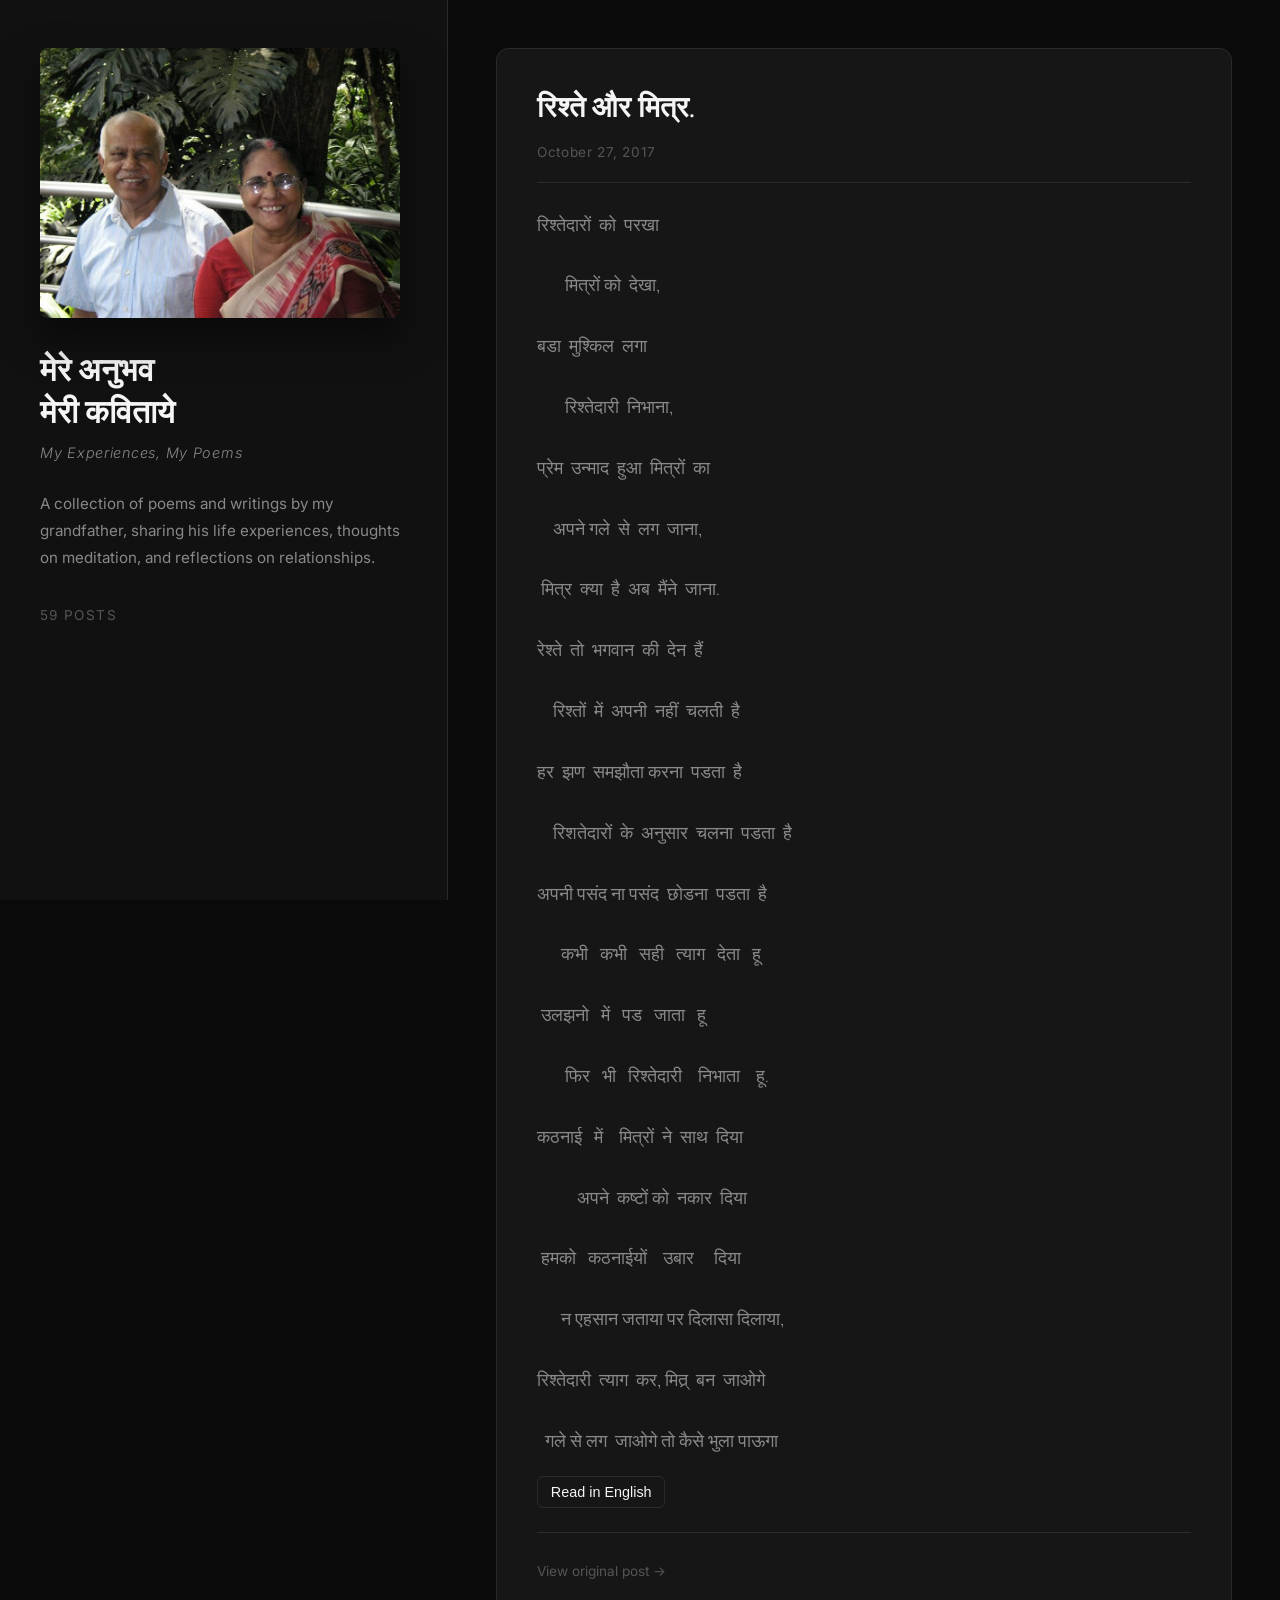
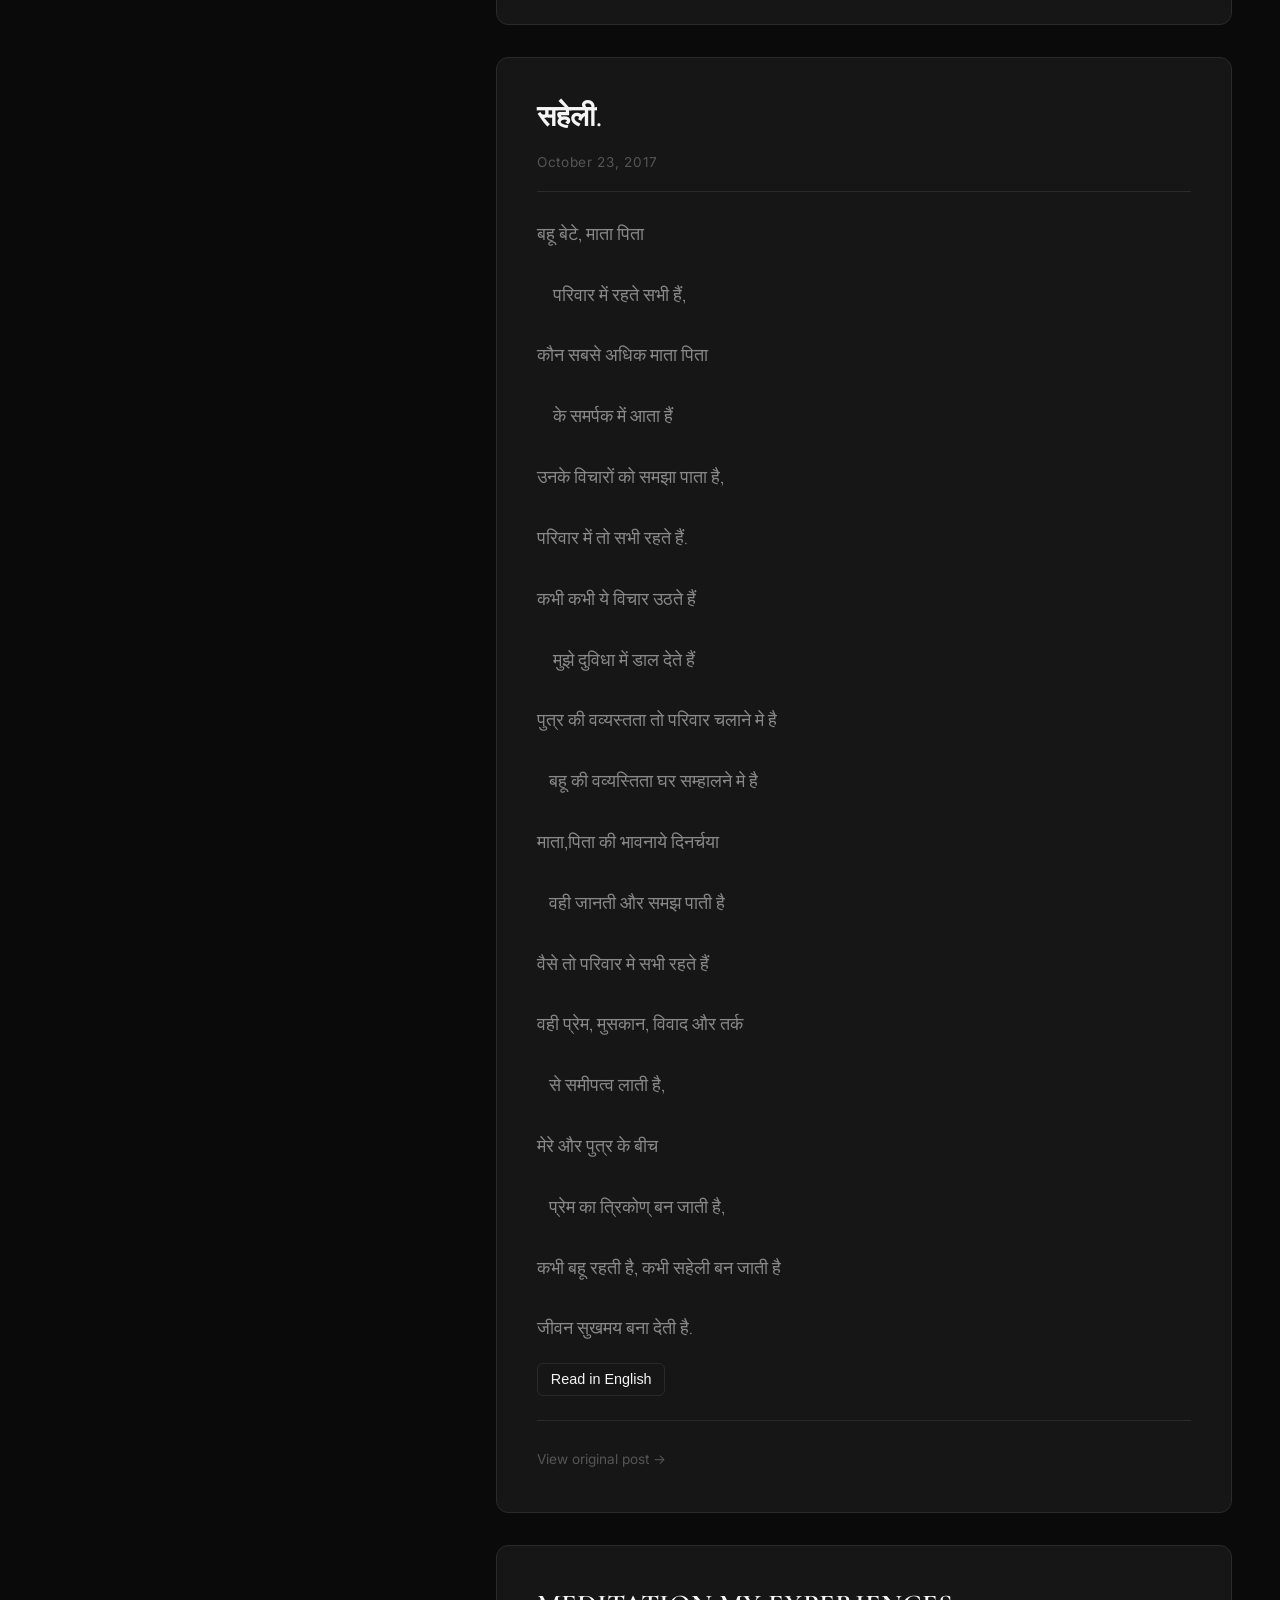
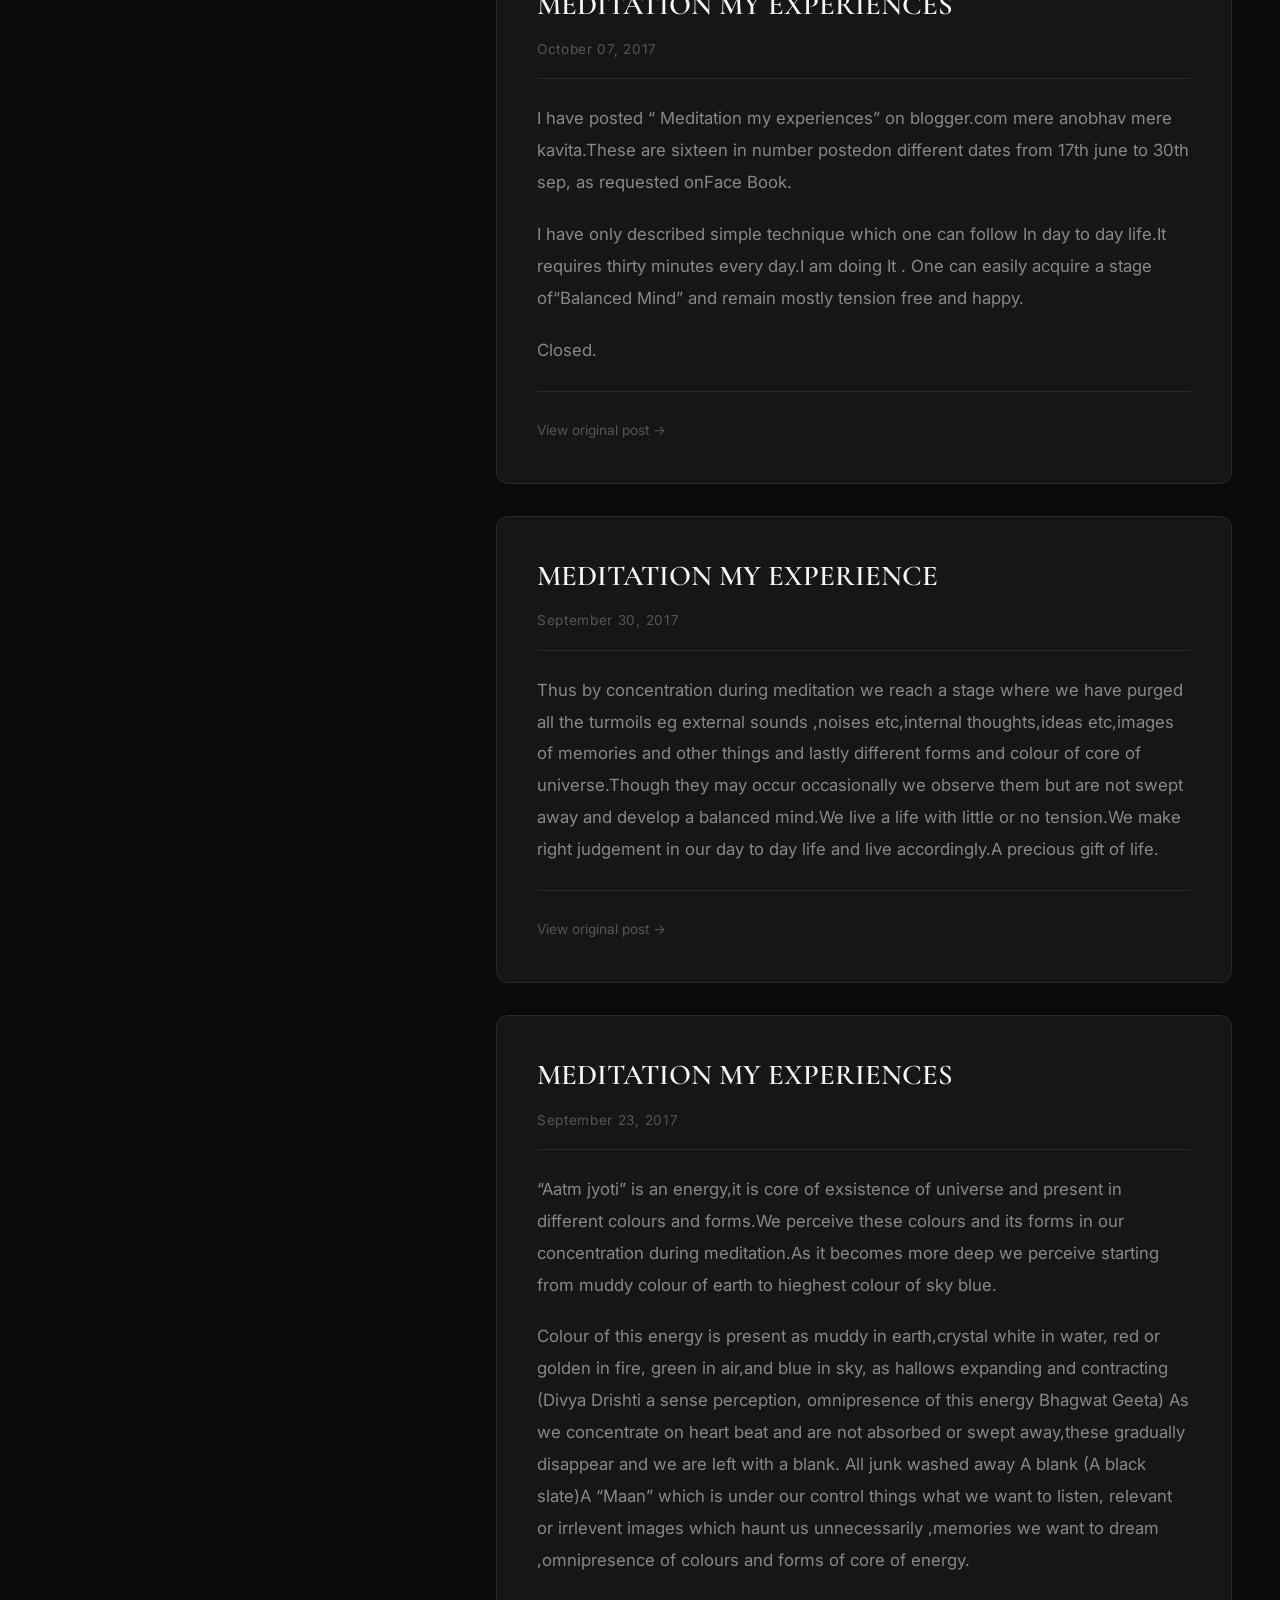
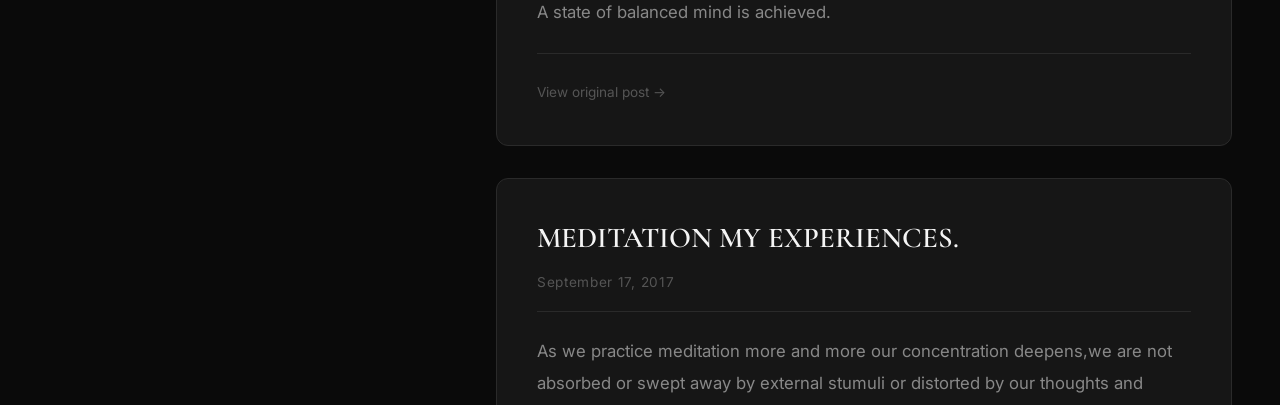
<file: public/index.html>
<!DOCTYPE html>
<html lang="en">
<head>
    <meta charset="UTF-8">
    <meta name="viewport" content="width=device-width, initial-scale=1.0">
    <meta name="description" content="A collection of poems and writings by my grandfather, sharing his life experiences, thoughts on meditation, and reflections on relationships.">
    <meta property="og:title" content="मेरे अनुभव मेरी कविताये - My Experiences, My Poems">
    <meta property="og:description" content="A collection of poems and writings by my grandfather, sharing his life experiences, thoughts on meditation, and reflections on relationships.">
    <meta property="og:image" content="nana_image.jpg">
    <meta property="og:type" content="website">
    <link rel="icon" href="data:image/svg+xml,<svg xmlns=%22http://www.w3.org/2000/svg%22 viewBox=%220 0 100 100%22><text y=%22.9em%22 font-size=%2290%22>✍️</text></svg>">
    <title>मेरे अनुभव मेरी कविताये - My Experiences, My Poems</title>
    <link rel="stylesheet" href="style.css">
    <link rel="preconnect" href="https://fonts.googleapis.com">
    <link rel="preconnect" href="https://fonts.gstatic.com" crossorigin>
    <link href="https://fonts.googleapis.com/css2?family=Cormorant+Garamond:ital,wght@0,400;0,600;1,400&family=Inter:wght@300;400;500&display=swap" rel="stylesheet">
</head>
<body>
    <div class="container">
        <!-- Left Sidebar with Image -->
        <aside class="sidebar">
            <div class="sidebar-content">
                <div class="image-container">
                    <img src="nana_image.jpg" alt="Nana" class="nana-image">
                </div>
                <div class="sidebar-info">
                    <h1 class="site-title">मेरे अनुभव<br>मेरी कविताये</h1>
                    <p class="site-subtitle">My Experiences, My Poems</p>
                    <p class="site-description">
                        A collection of poems and writings by my grandfather, 
                        sharing his life experiences, thoughts on meditation, 
                        and reflections on relationships.
                    </p>
                    <div class="post-count">
                        <span id="total-posts">0</span> posts
                    </div>
                </div>
            </div>
        </aside>

        <!-- Right Content Area with Posts -->
        <main class="main-content">
            <div class="posts-container" id="posts-container">
                <!-- Posts will be loaded here -->
            </div>
            
            <!-- Loading indicator -->
            <div class="loading" id="loading">
                <div class="loading-spinner"></div>
                <p>Loading more posts...</p>
            </div>
            
            <!-- End of posts message -->
            <div class="end-message" id="end-message" style="display: none;">
                <p>— End of posts —</p>
            </div>
        </main>
    </div>

    <script src="script.js"></script>
</body>
</html>
</file>
<file: public/style.css>
/* Black and White Theme with Colored Image */

:root {
    --bg-primary: #0a0a0a;
    --bg-secondary: #111111;
    --bg-card: #161616;
    --text-primary: #f5f5f5;
    --text-secondary: #888888;
    --text-muted: #555555;
    --border-color: #2a2a2a;
    --accent: #ffffff;
}

* {
    margin: 0;
    padding: 0;
    box-sizing: border-box;
}

html {
    scroll-behavior: smooth;
}

body {
    font-family: 'Inter', sans-serif;
    background-color: var(--bg-primary);
    color: var(--text-primary);
    line-height: 1.7;
    min-height: 100vh;
    overflow-x: hidden;
}

/* Layout Container */
.container {
    display: flex;
    min-height: 100vh;
}

/* Left Sidebar */
.sidebar {
    position: fixed;
    left: 0;
    top: 0;
    width: 35%;
    height: 100vh;
    background-color: var(--bg-secondary);
    border-right: 1px solid var(--border-color);
    overflow-y: auto;
    z-index: 100;
}

.sidebar-content {
    padding: 3rem 2.5rem;
    display: flex;
    flex-direction: column;
    min-height: 100vh;
}

/* Image Container - KEEP COLOR */
.image-container {
    margin-bottom: 2rem;
    position: relative;
}

.nana-image {
    width: 100%;
    max-width: 360px;
    height: auto;
    border-radius: 8px;
    display: block;
    box-shadow: 0 20px 40px rgba(0, 0, 0, 0.5);
    /* No grayscale filter - keeping the image colored */
    transition: transform 0.3s ease, box-shadow 0.3s ease;
}

.nana-image:hover {
    transform: scale(1.02);
    box-shadow: 0 25px 50px rgba(0, 0, 0, 0.6);
}

/* Sidebar Info */
.sidebar-info {
    flex: 1;
}

.site-title {
    font-family: 'Cormorant Garamond', serif;
    font-size: 2rem;
    font-weight: 600;
    line-height: 1.3;
    margin-bottom: 0.5rem;
    color: var(--text-primary);
}

.site-subtitle {
    font-size: 0.9rem;
    color: var(--text-secondary);
    font-weight: 300;
    letter-spacing: 0.05em;
    margin-bottom: 1.5rem;
    font-style: italic;
}

.site-description {
    font-size: 0.95rem;
    color: var(--text-secondary);
    line-height: 1.8;
    margin-bottom: 2rem;
}

.post-count {
    font-size: 0.85rem;
    color: var(--text-muted);
    text-transform: uppercase;
    letter-spacing: 0.1em;
}

/* Right Main Content */
.main-content {
    margin-left: 35%;
    width: 65%;
    min-height: 100vh;
    padding: 3rem;
}

.posts-container {
    max-width: 800px;
    margin: 0 auto;
}

/* Blog Post Cards */
.post-card {
    background-color: var(--bg-card);
    border: 1px solid var(--border-color);
    border-radius: 12px;
    padding: 2.5rem;
    margin-bottom: 2rem;
    opacity: 0;
    transform: translateY(30px);
    animation: fadeInUp 0.6s ease forwards;
    transition: border-color 0.3s ease, transform 0.3s ease;
}

.post-card:hover {
    border-color: #3a3a3a;
    transform: translateY(-2px);
}

.post-card:nth-child(1) { animation-delay: 0.1s; }
.post-card:nth-child(2) { animation-delay: 0.2s; }
.post-card:nth-child(3) { animation-delay: 0.3s; }
.post-card:nth-child(4) { animation-delay: 0.4s; }
.post-card:nth-child(5) { animation-delay: 0.5s; }

@keyframes fadeInUp {
    to {
        opacity: 1;
        transform: translateY(0);
    }
}

.post-header {
    margin-bottom: 1.5rem;
    padding-bottom: 1rem;
    border-bottom: 1px solid var(--border-color);
}

.post-title {
    font-family: 'Cormorant Garamond', serif;
    font-size: 1.8rem;
    font-weight: 600;
    line-height: 1.3;
    margin-bottom: 0.75rem;
    color: var(--text-primary);
}

.post-title a {
    color: inherit;
    text-decoration: none;
    transition: color 0.3s ease;
}

.post-title a:hover {
    color: var(--text-secondary);
}

.post-date {
    font-size: 0.85rem;
    color: var(--text-muted);
    letter-spacing: 0.05em;
}

.post-content {
    font-size: 1.05rem;
    line-height: 1.9;
    color: var(--text-secondary);
    overflow-wrap: anywhere;
    word-break: break-word;
}

.post-content p {
    margin-bottom: 1.25rem;
}

.post-content p:last-child {
    margin-bottom: 0;
}

.post-content h1,
.post-content h2,
.post-content h3 {
    font-family: 'Cormorant Garamond', serif;
    color: var(--text-primary);
    margin: 1.5rem 0 1rem;
    line-height: 1.3;
}

.post-content h1 {
    font-size: 1.5rem;
}

.post-content h2 {
    font-size: 1.3rem;
}

.post-content h3 {
    font-size: 1.1rem;
}

.post-content strong {
    color: var(--text-primary);
    font-weight: 600;
}

.post-content em {
    font-style: italic;
}

.post-content br {
    line-height: 2;
}

/* Poetry Styling */
.post-content .poem {
    font-family: 'Cormorant Garamond', serif;
    font-size: 1.15rem;
    line-height: 2;
}

.post-content .poem p {
    margin-bottom: 1.5rem;
    white-space: pre-wrap;
    overflow-wrap: anywhere;
}

.post-content .poem p:last-child {
    margin-bottom: 0;
}

/* Line breaks within poetry stanzas */
.post-content .poem br {
    display: block;
    margin-bottom: 0.5rem;
}

/* Preserve leading whitespace in poetry lines */
.post-content .poem p {
    white-space: pre-wrap;
}

/* Original Link */
.original-link {
    margin-top: 1.5rem;
    padding-top: 1.5rem;
    border-top: 1px solid var(--border-color);
}

.original-link a {
    font-size: 0.85rem;
    color: var(--text-muted);
    text-decoration: none;
    transition: color 0.3s ease;
}

.original-link a:hover {
    color: var(--text-primary);
}

/* Loading Spinner */
.loading {
    text-align: center;
    padding: 3rem;
    color: var(--text-muted);
}

.loading-spinner {
    width: 40px;
    height: 40px;
    border: 2px solid var(--border-color);
    border-top-color: var(--text-primary);
    border-radius: 50%;
    animation: spin 1s linear infinite;
    margin: 0 auto 1rem;
}

@keyframes spin {
    to {
        transform: rotate(360deg);
    }
}

.loading.hidden {
    display: none !important;
}

/* End Message */
.end-message {
    text-align: center;
    padding: 3rem;
    color: var(--text-muted);
    font-style: italic;
}

/* Scrollbar Styling */
::-webkit-scrollbar {
    width: 8px;
}

::-webkit-scrollbar-track {
    background: var(--bg-primary);
}

::-webkit-scrollbar-thumb {
    background: #333;
    border-radius: 4px;
}

::-webkit-scrollbar-thumb:hover {
    background: #444;
}

/* Responsive Design */
@media (max-width: 1024px) {
    .sidebar {
        width: 40%;
    }
    
    .main-content {
        margin-left: 40%;
        width: 60%;
        padding: 2rem;
    }
}

@media (max-width: 768px) {
    .container {
        flex-direction: column;
    }
    
    .sidebar {
        position: relative;
        width: 100%;
        height: auto;
        border-right: none;
        border-bottom: 1px solid var(--border-color);
    }
    
    .sidebar-content {
        min-height: auto;
        padding: 2rem;
        flex-direction: row;
        align-items: center;
        gap: 2rem;
    }
    
    .image-container {
        margin-bottom: 0;
        flex-shrink: 0;
    }
    
    .nana-image {
        max-width: 180px;
    }
    
    .sidebar-info {
        flex: 1;
    }
    
    .site-title {
        font-size: 1.5rem;
    }
    
    .main-content {
        margin-left: 0;
        width: 100%;
        padding: 1.5rem;
    }
    
    .post-card {
        padding: 1.5rem;
    }
    
    .post-title {
        font-size: 1.4rem;
    }
}

@media (max-width: 480px) {
    .sidebar-content {
        flex-direction: column;
        text-align: center;
    }
    
    .nana-image {
        max-width: 200px;
        margin: 0 auto;
    }
    
    .post-card {
        padding: 1.25rem;
    }
    
    .post-title {
        font-size: 1.2rem;
    }
    
    .post-content {
        font-size: 0.95rem;
    }
}

/* Print Styles */
@media print {
    .sidebar {
        position: relative;
        width: 100%;
        height: auto;
        page-break-after: always;
    }
    
    .main-content {
        margin-left: 0;
        width: 100%;
    }
    
    .post-card {
        page-break-inside: avoid;
        border: 1px solid #ccc;
    }
}

.translation-panels {
    margin-bottom: 1rem;
}

.translation-panel {
    display: none;
}

.translation-panel.is-active {
    display: block;
}

.flip-toggle {
    padding: 0.45rem 0.8rem;
    border: 1px solid var(--border-color);
    border-radius: 6px;
    background: transparent;
    color: var(--text-primary);
    cursor: pointer;
    font-size: 0.9rem;
}

.flip-toggle:hover {
    border-color: #4a4a4a;
    color: #ffffff;
}

.flip-toggle:disabled {
    opacity: 0.65;
    cursor: wait;
}

.translation-heading {
    font-size: 1rem;
    margin-bottom: 0.75rem;
    color: var(--text-muted);
    letter-spacing: 0.03em;
    text-transform: uppercase;
}
</file>
